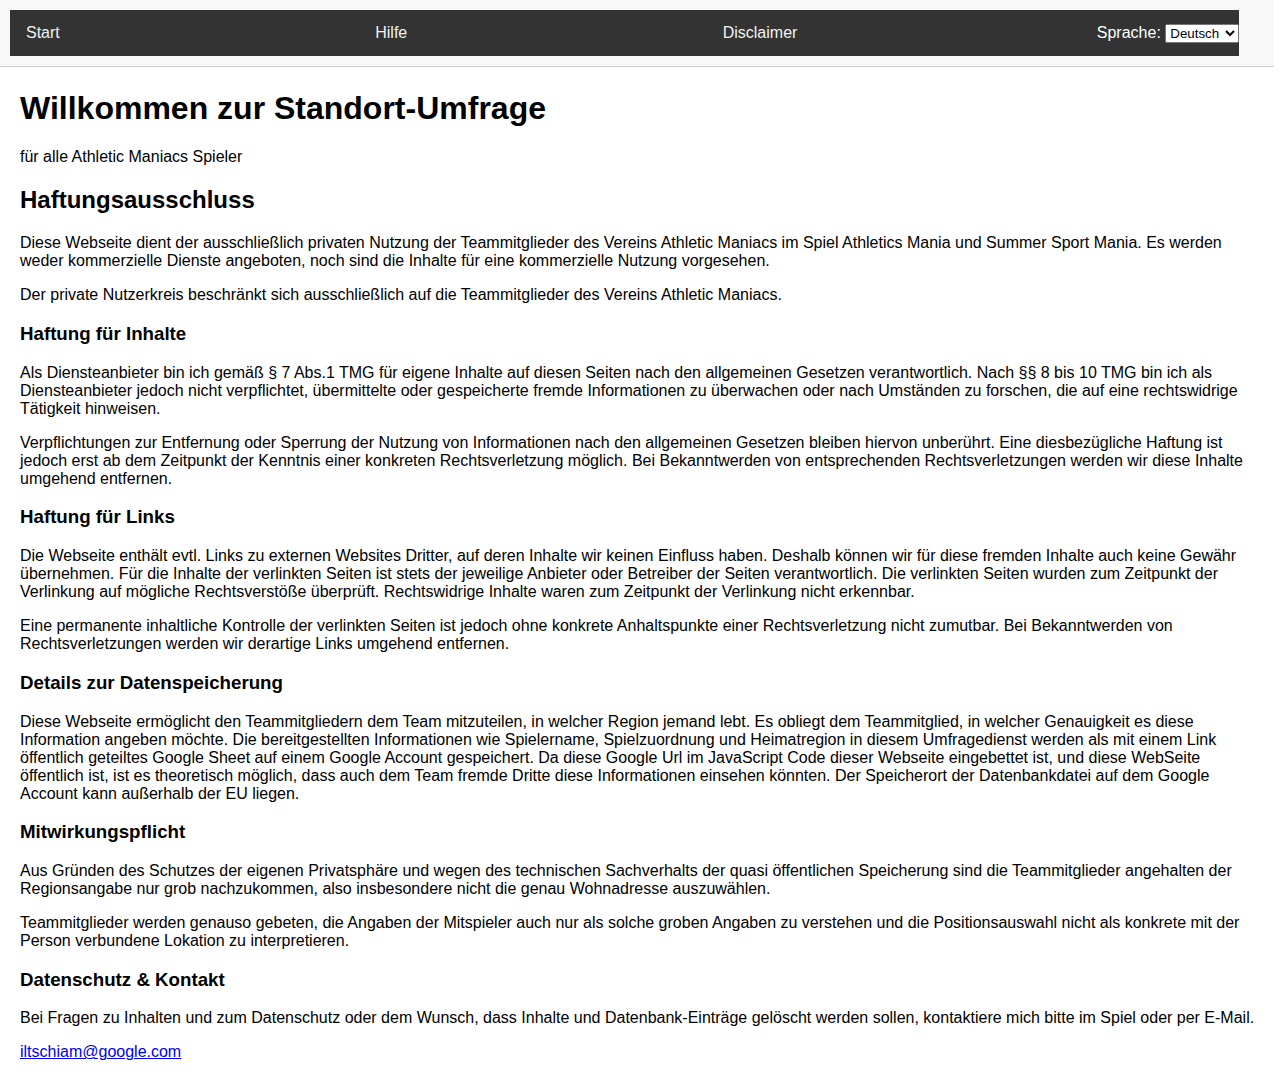
<file: disclaimer.html>
<!DOCTYPE html>
<html lang="de">
<head>
  <meta charset="UTF-8" />
  <title>Haftungsausschluss und Datenschutz</title>
  <link rel="icon" type="images/png" href="iamges/favicon-16.png">
  <meta name="viewport" content="width=device-width, initial-scale=1.0" />
  <link href="https://fonts.googleapis.com/css2?family=Poppins:wght@400;600&display=swap" rel="stylesheet">
  <link rel="stylesheet" href="style.css" />
  <nav>
     <div class="topnav">
       <a id="navStart" href="index.html">Start</a>
       <a id="navHilfe" href="help.html">Hilfe</a>
       <a id="navDisclaimer" href="disclaimer.html" class="menuactive">Disclaimer</a>
       <span>
         <label id="languageLabel" class="nav-link" for="languageSelect">Sprache:</label>
         <select id="languageSelect">
           <option value="de">Deutsch</option>
           <option value="en">English</option>
           <option value="fr">Français</option>
         </select>
       </span>
     </div>
  </nav>
  <header class="hero">
    <div class="hero-overlay">
      <h1 class="hero-title" id="hero_title">Willkommen zur Standort-Umfrage</h1>
      <p class="hero-subtitle" id="hero_subtitle">für alle Athletic Maniacs Spieler</p>
    </div>
  </header>
  <script src="translations.js"></script>
  <script>
    const translationsDisclaimer = {
      de: {
        title: "Haftungsausschluss und Datenschutz",
        back: "Zurück zur Hauptseite",
        content: `
        
<h2>Haftungsausschluss</h2>
<p>Diese Webseite dient der ausschließlich privaten Nutzung der Teammitglieder des Vereins Athletic Maniacs im Spiel Athletics Mania und Summer Sport Mania.
Es werden weder kommerzielle Dienste angeboten, noch sind die Inhalte für eine kommerzielle Nutzung vorgesehen.</p>
<p>Der private Nutzerkreis beschränkt sich ausschließlich auf die Teammitglieder des Vereins Athletic Maniacs.</p>

<h3>Haftung für Inhalte</h3>
<p>Als Diensteanbieter bin ich gemäß § 7 Abs.1 TMG für eigene Inhalte auf diesen Seiten nach den allgemeinen Gesetzen verantwortlich. 
Nach §§ 8 bis 10 TMG bin ich als Diensteanbieter jedoch nicht verpflichtet, übermittelte oder gespeicherte fremde Informationen zu überwachen oder nach Umständen zu forschen, die auf eine rechtswidrige Tätigkeit hinweisen.</p>

<p>Verpflichtungen zur Entfernung oder Sperrung der Nutzung von Informationen nach den allgemeinen Gesetzen bleiben hiervon unberührt. 
Eine diesbezügliche Haftung ist jedoch erst ab dem Zeitpunkt der Kenntnis einer konkreten Rechtsverletzung möglich. Bei Bekanntwerden von entsprechenden Rechtsverletzungen werden wir diese Inhalte umgehend entfernen.</p>

<h3>Haftung für Links</h3>
<p>Die Webseite enthält evtl. Links zu externen Websites Dritter, auf deren Inhalte wir keinen Einfluss haben. 
Deshalb können wir für diese fremden Inhalte auch keine Gewähr übernehmen. 
Für die Inhalte der verlinkten Seiten ist stets der jeweilige Anbieter oder Betreiber der Seiten verantwortlich. 
Die verlinkten Seiten wurden zum Zeitpunkt der Verlinkung auf mögliche Rechtsverstöße überprüft. 
Rechtswidrige Inhalte waren zum Zeitpunkt der Verlinkung nicht erkennbar.<p>

<p>Eine permanente inhaltliche Kontrolle der verlinkten Seiten ist jedoch ohne konkrete Anhaltspunkte einer Rechtsverletzung nicht zumutbar. 
Bei Bekanntwerden von Rechtsverletzungen werden wir derartige Links umgehend entfernen.<p>

<h3>Details zur Datenspeicherung</h3>
<p>Diese Webseite ermöglicht den Teammitgliedern dem Team mitzuteilen, in welcher Region jemand lebt.
Es obliegt dem Teammitglied, in welcher Genauigkeit es diese Information angeben möchte.
Die bereitgestellten Informationen wie Spielername, Spielzuordnung und Heimatregion in diesem Umfragedienst werden als mit einem Link öffentlich geteiltes Google Sheet auf einem Google Account gespeichert.
Da diese Google Url im JavaScript Code dieser Webseite eingebettet ist, und diese WebSeite öffentlich ist, ist es theoretisch möglich, dass auch dem Team fremde Dritte diese Informationen einsehen könnten.
Der Speicherort der Datenbankdatei auf dem Google Account kann außerhalb der EU liegen.
</p>
<h3>Mitwirkungspflicht</h3>
<p>Aus Gründen des Schutzes der eigenen Privatsphäre und wegen des technischen Sachverhalts der quasi öffentlichen Speicherung sind die Teammitglieder angehalten der Regionsangabe nur grob nachzukommen, 
also insbesondere nicht die genau Wohnadresse auszuwählen.</p>
<p>Teammitglieder werden genauso gebeten, die Angaben der Mitspieler auch nur als solche groben Angaben zu verstehen und die Positionsauswahl nicht als konkrete mit der Person verbundene Lokation zu interpretieren.
</p>
<h3>Datenschutz & Kontakt</h3>
<p>Bei Fragen zu Inhalten und zum Datenschutz oder dem Wunsch, dass Inhalte und Datenbank-Einträge gelöscht werden sollen, kontaktiere mich bitte im Spiel oder per E-Mail.</p>
<p id="emailDe"></p>
        `
      },
      en: {
        title: "Disclaimer and Privacy",
        back: "Back to main page",
        content: `
<h2>Disclaimer</h2>
<p>This website is for the exclusive private use of the team members of the Athletic Maniacs club in the game Athletics Mania and Summer Sport Mania.
No commercial services are offered, nor is the content intended for commercial use.</p
<p>The private user group is limited exclusively to the team members of the Athletic Maniacs club.</p>

<h3>Liability for content</h3>
<p>As a service provider, I'm responsible for own content on these pages in accordance with Section 7 (1) of the German Telemedia Act (TMG). 
However, according to Sections 8 to 10 TMG, as a service provider I'm not obliged to monitor transmitted or stored third-party information or to investigate circumstances that indicate illegal activity.</p>

<p>Obligations to remove or block the use of information in accordance with general legislation remain unaffected by this. 
However, liability in this respect is only possible from the time of knowledge of a specific infringement. As soon as we become aware of such legal violations, we will remove this content immediately.</p>

<h3>Liability for links</h3>
<p>The website may contain links to external third-party websites over whose content we have no influence. 
Therefore, we cannot accept any liability for this third-party content. 
The respective provider or operator of the pages is always responsible for the content of the linked pages. 
The linked pages were checked for possible legal violations at the time of linking. 
Illegal content was not recognisable at the time of linking.<p>

<p>A permanent control of the content of the linked pages is not reasonable without concrete evidence of an infringement. 
If we become aware of any legal infringements, we will remove such links immediately.<p>

<h3>Details on data storage</h3>
<p>This website allows team members to tell the team in which region someone lives.
It is up to the team member to decide how accurate they want to provide this information.
The information provided such as player name, game assignment and home region in this survey service is stored as a Google Sheet shared publicly with a link on a Google Account.
Since this Google Url is embedded in the JavaScript code of this website and this website is public, it is theoretically possible that third parties outside the team could also view this information.
The storage location of the database file on the Google account may be outside the EU.
</p>
<h3>Obligation to cooperate</h3>
<p>For reasons of protecting their own privacy and due to the technical circumstances of quasi-public storage, team members are required to only roughly comply with the region information, 
i.e. in particular not to select the exact residential address.</p>
<p>Team members are also asked to understand the information provided by the other players only as such rough information and not to interpret the position selection as a specific location associated with the person.
</p>
<h3>Privacy & Contact</h3>
<p>If you have any questions about content and data protection or wish to have content and database entries deleted, please contact me in-game or by email.</p>
          <p id="emailEn"></p>
        `
      },
      fr: {
        title: "Avertissement",
        back: "Retour à la page principale",
        content: `
<h2>Avertissement</h2
<p>Ce site est destiné à un usage exclusivement privé des membres de l'équipe de l'association Athletic Maniacs dans le jeu Athletics Mania et Summer Sport Mania.
Aucun service commercial n'est proposé et le contenu n'est pas destiné à une utilisation commerciale.</p>
<p>Le cercle d'utilisateurs privés se limite exclusivement aux membres de l'équipe de l'association Athletic Maniacs.</p>

<h3>Responsabilité pour le contenu</h3>
<p>En tant que prestataire de services, je suis responsables de mes propres contenus sur ces pages conformément au § 7 alinéa 1 de la loi allemande sur les télémédias (TMG), selon les lois générales. 
Conformément aux §§ 8 à 10 de la TMG, je ne suis toutefois pas tenus, en tant que prestataires de services, de surveiller les informations externes transmises ou enregistrées ou de rechercher les circonstances qui indiquent une activité illégale.</p>

<p>Les obligations de supprimer ou de bloquer l'utilisation d'informations conformément aux lois générales ne sont pas affectées par cette disposition. 
Une responsabilité à cet égard n'est toutefois possible qu'à partir du moment où une violation concrète de la loi est connue. Dès que nous aurons connaissance de telles violations, nous supprimerons immédiatement ces contenus.</p>

<h3>Responsabilité pour les liens</h3>
<p>Le site Internet contient éventuellement des liens vers des sites Internet externes de tiers, sur le contenu desquels nous n'avons aucune influence. 
C'est pourquoi nous ne pouvons pas non plus nous porter garants de ces contenus externes. 
Le fournisseur ou l'exploitant des pages liées est toujours responsable de leur contenu. 
Les pages liées ont été contrôlées au moment de la création du lien afin de vérifier qu'elles ne présentaient pas d'infraction à la loi. 
Aucun contenu illégal n'a été identifié au moment de la création des liens.</p>

<p>Un contrôle permanent du contenu des pages liées n'est toutefois pas exigible sans indices concrets d'une violation de la loi. 
Dès que nous aurons connaissance d'une violation de la loi, nous supprimerons immédiatement les liens concernés.</p>

<h3>Détails sur le stockage des données</h3>
<p>Ce site permet aux membres de l'équipe de communiquer à l'équipe la région dans laquelle ils vivent.
Il appartient au membre de l'équipe de décider du degré de précision qu'il souhaite donner à cette information.
Les informations fournies dans ce service de sondage, telles que le nom du joueur, l'affectation au jeu et la région d'origine, sont stockées sur un compte Google sous la forme d'une feuille Google partagée publiquement avec un lien.
Comme cette URL Google est intégrée dans le code JavaScript de ce site web et que cette page web est publique, il est théoriquement possible que des tiers étrangers à l'équipe puissent également consulter ces informations.
Le lieu de stockage du fichier de base de données sur le compte Google peut se situer en dehors de l'UE.
</p>
<h3>Devoir de coopération</h3>
<p>Pour des raisons de protection de leur propre vie privée et en raison du fait technique du stockage quasi public, les membres de l'équipe sont tenus de ne répondre que grossièrement à l'indication de la région, 
en particulier de ne pas sélectionner l'adresse exacte de leur domicile.</p>
<p>Les membres de l'équipe sont également priés de ne considérer les indications des autres joueurs que comme des indications approximatives et de ne pas interpréter le choix de la position comme un lieu concret lié à la personne.
</p>
<h3>Protection des données & contact</h3>
<p>Si vous avez des questions sur le contenu et la protection des données ou si vous souhaitez que le contenu et les entrées de la base de données soient supprimés, veuillez me contacter en jeu ou par e-mail.</p>
          <p id="emailFr"></p>
        `
      }
    };

    function getLang() {
      const params = new URLSearchParams(window.location.search);
      const lang = params.get("lang");
      return translationsDisclaimer[lang] ? lang : "de";
    }
    
    function showEmail(id) {
      const user = "iltschiam";
      const domain = "google.com";
      const element = document.getElementById(id);
      if (element) {
        const link = document.createElement("a");
        link.href = "mailto:" + user + "@" + domain;
        link.textContent = user + "@" + domain;
        element.appendChild(link);
      }
    }


    function applyTranslation() {
      const lang = getLang();
      const t = translationsDisclaimer[lang];
      const t_gen = translations[lang];
      document.title = t.title;
      document.getElementById("content").innerHTML = t.content;

      document.getElementById("navStart").textContent = t_gen.start;
      document.getElementById("navHilfe").textContent = t_gen.help;
      document.getElementById("navDisclaimer").textContent = t_gen.disclaimer;
      document.getElementById("languageLabel").textContent = t_gen.language + ":";
      // Links aktualisieren mit Sprachparametern
      document.getElementById("navStart").href = `index.html?lang=${lang}`;
      document.getElementById("navHilfe").href = `help.html?lang=${lang}`;
      document.getElementById("navDisclaimer").href = `disclaimer.html?lang=${lang}`;

      document.getElementById("languageSelect").value = lang;
      document.getElementById("languageSelect").addEventListener("change", (e) => {
        const newLang = e.target.value;
        const url = new URL(window.location.href);
        url.searchParams.set("lang", newLang);
        window.location.href = url.toString();
      })

      document.getElementById("hero_title").textContent = t_gen.hero_title;
      document.getElementById("hero_subtitle").textContent = t_gen.hero_subtitle;

      if (lang === "de") showEmail("emailDe");
      if (lang === "en") showEmail("emailEn");
      if (lang === "fr") showEmail("emailFr");
    }

    window.addEventListener("DOMContentLoaded", applyTranslation);
  </script>
</head>
<body>
  <main id="content"></main>
</body>
</html>
</file>
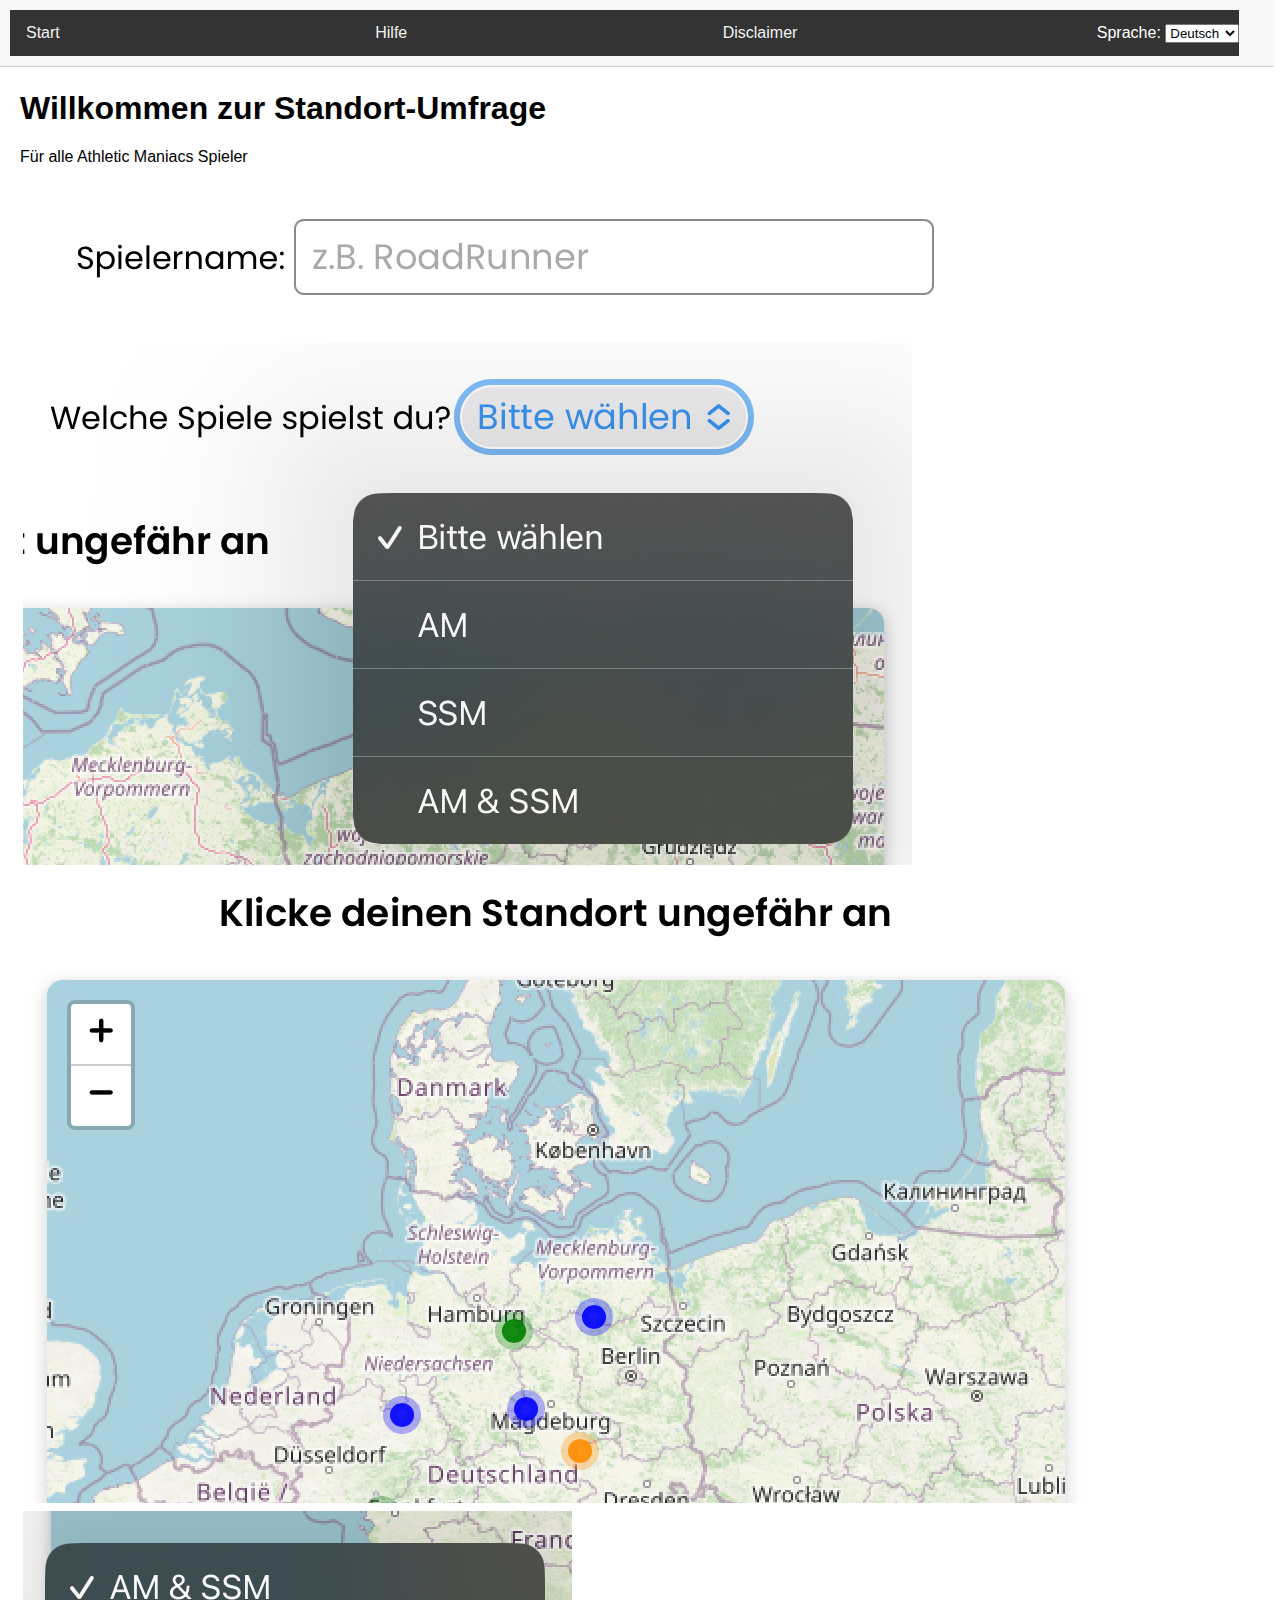
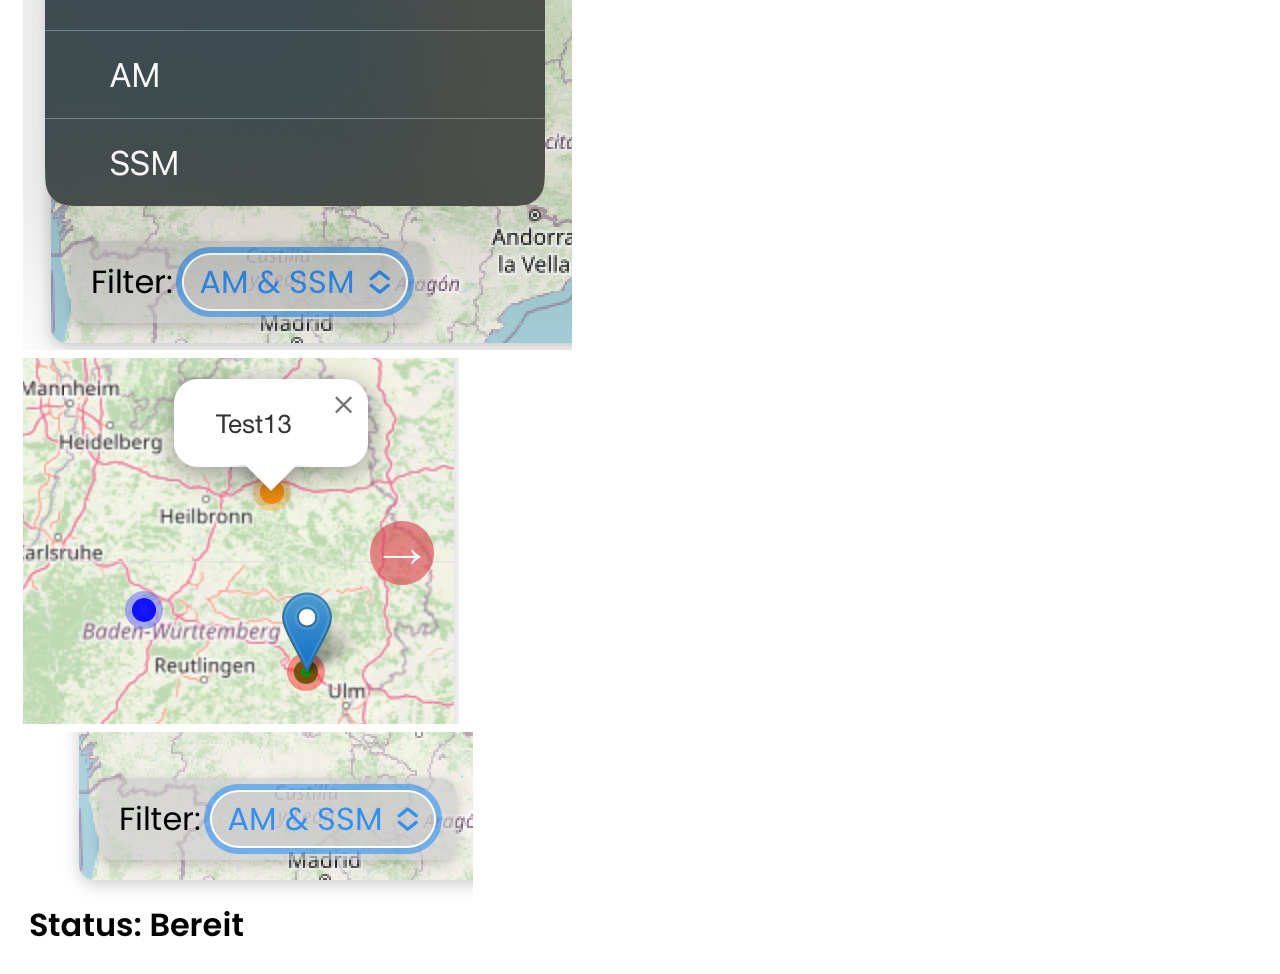
<file: help.html>
<!DOCTYPE html>
<html lang="de">
<head>
  <meta charset="UTF-8" />
  <title>Hilfe</title>
  <link rel="icon" type="images/png" href="images/favicon-16.png">
  <meta name="viewport" content="width=device-width, initial-scale=1.0" />
  <link href="https://fonts.googleapis.com/css2?family=Poppins:wght@400;600&display=swap" rel="stylesheet">
  <link rel="stylesheet" href="style.css" />
  <nav>
     <div class="topnav">
       <a id="navStart" href="index.html">Start</a>
       <a id="navHilfe" href="help.html" class="menuactive">Hilfe</a>
       <a id="navDisclaimer" href="disclaimer.html">Disclaimer</a>
       <span>
         <label id="languageLabel" class="nav-link" for="languageSelect">Sprache:</label>
         <select id="languageSelect">
           <option value="de">Deutsch</option>
           <option value="en">English</option>
           <option value="fr">Français</option>
         </select>
       </span>
     </div>
  </nav>
  <header class="hero">
    <div class="hero-overlay">
      <h1 class="hero-title" id="hero_title">Willkommen zur Standort-Umfrage</h1>
      <p class="hero-subtitle" id="hero_subtitle">Für alle Athletic Maniacs Spieler</p>
    </div>
  </header>
  <script src="translations.js"></script>
  <script>
    const translationsHelp = {
      de: {
        title: "Hilfe",
        back: "Zurück zur Hauptseite",
        content: `
          <h2>Hilfe zur Standortkarte</h2>
          <p>Hier kannst du deinen Standort auf der Karte markieren.</p>
          <ul>
            <li>Gib deinen Spielernamen ein.</li>
            <li>Wähle deine gespielten Spiele aus.</li>
            <li>Klicke auf die Karte, um deinen ungefähren Standort zu setzen.</li>
            <li>Deine Markierung wird gespeichert und angezeigt.</li>
          </ul>
        `
      },
      en: {
        title: "Help",
        back: "Back to main page",
        content: `
          <h2>Help for the map</h2>
          <p>You can mark your location on the map.</p>
          <ul>
            <li>Enter your player name.</li>
            <li>Select the games you play.</li>
            <li>Click the map to set your approximate location.</li>
            <li>Your marker will be saved and displayed.</li>
          </ul>
        `
      },
      fr: {
        title: "Aide",
        back: "Retour à la page principale",
        content: `
          <h2>Aide pour la carte</h2>
          <p>Tu peux marquer ta position sur la carte.</p>
          <ul>
            <li>Entre ton nom de joueur.</li>
            <li>Sélectionne les jeux auxquels tu joues.</li>
            <li>Clique sur la carte pour indiquer ta position approximative.</li>
            <li>Ton marqueur sera enregistré et affiché.</li>
          </ul>
        `
      }
    };

  const translationsHelpNew = {
  de: {
    hilfeUeberschrift: "Hilfe zur Anwendung",
    spielernameEingabe: "Trage hier deinen Spielernamen ein, um dich zu identifizieren.",
    spielauswahl: "Wähle aus, welche Spiele du spielst (AM, SSM oder beide).",
    standortWählen: "Klicke auf die Karte, um deinen ungefähren Standort zu markieren.",
    filter: "Nutze die Filter, um die angezeigten Marker nach Spieltyp zu filtern.",
    statusanzeige: "Zeigt den aktuellen Status deiner Eingabe und Übermittlung an."
  },
  en: {
    hilfeUeberschrift: "Help for the application",
    spielernameEingabe: "Enter your player name to identify yourself.",
    spielauswahl: "Select which games you play (AM, SSM, or both).",
    standortWählen: "Click on the map to mark your approximate location.",
    filter: "Use filters to show markers for selected game types.",
    statusanzeige: "Shows the current status of your input and submission."
  },
  fr: {
    hilfeUeberschrift: "Aide pour l'application",
    spielernameEingabe: "Saisissez votre nom de joueur pour vous identifier.",
    spielauswahl: "Sélectionnez les jeux auxquels vous participez (AM, SSM ou les deux).",
    standortWählen: "Cliquez sur la carte pour marquer votre position approximative.",
    filter: "Utilisez les filtres pour afficher les marqueurs selon le jeu.",
    statusanzeige: "Affiche l'état actuel de votre saisie et de l'envoi."
  }
};

function getLa

    function getLang() {
      const params = new URLSearchParams(window.location.search);
      const lang = params.get("lang");
      return translationsHelp[lang] ? lang : "de";
    }

    function applyTranslation() {
      const lang = getLang();
      const t = translationsHelp[lang];
      const t_new = translationsHelpNew[lang];
      const t_gen = translations[lang];
      document.title = t.title
      document.getElementById("content").innerHTML = t.content;

      document.getElementById("navStart").textContent = t_gen.start;
      document.getElementById("navHilfe").textContent = t_gen.help;
      document.getElementById("navDisclaimer").textContent = t_gen.disclaimer;
      document.getElementById("languageLabel").textContent = t_gen.language + ":";

      // Links aktualisieren mit Sprachparametern
      document.getElementById("navStart").href = `index.html?lang=${lang}`;
      document.getElementById("navHilfe").href = `help.html?lang=${lang}`;
      document.getElementById("navDisclaimer").href = `disclaimer.html?lang=${lang}`;

      document.getElementById("languageSelect").value = lang;
      document.getElementById("languageSelect").addEventListener("change", (e) => {
        const newLang = e.target.value;
        const url = new URL(window.location.href);
        url.searchParams.set("lang", newLang);
        window.location.href = url.toString();
      })

      document.getElementById("hero_title").textContent = t_gen.hero_title;
      document.getElementById("hero_subtitle").textContent = t_gen.hero_subtitle;

      document.getElementById('hilfeUeberschrift').textContent = t_new.hilfeUeberschrift;
      document.getElementById('spielernameEingabe').textContent = t_new.spielernameEingabe;
      document.getElementById('spielauswahl').textContent = t_new.spielauswahl;
      document.getElementById('standortWählen').textContent = t_new.standortWählen;
      document.getElementById('filter').textContent = t_new.filter;
      document.getElementById('statusanzeige').textContent = t_new.statusanzeige;
    }

    window.addEventListener("DOMContentLoaded", applyTranslation);
  </script>
</head>
<body>
  <main id="content"></main>
  
  <table class="hilfe-tabelle">
  <tr>
    <td><img src="images/help/player-input.jpg" alt="Spielername" class="hilfe-icon" /></td>
    <td id="spielernameEingabe"></td>
  </tr>
  <tr>
    <td><img src="images/help/game-selection.png" alt="Spielauswahl" class="hilfe-icon" /></td>
    <td id="spielauswahl"></td>
  </tr>
  <tr>
    <td><img src="images/help/click-map.jpg" alt="Klick auf Karte" class="hilfe-icon" /></td>
    <td id="standortWählen"></td>
  </tr>
  <tr>
    <td><img src="images/help/filter-options.png" alt="Filter" class="hilfe-icon" /></td>
    <td id="filter"></td>
  </tr>
  <tr>
    <td><img src="images/help/map-description.png" alt="Kartenlegende" class="hilfe-icon" /></td>
    <td id="kartenlegende"></td>
  </tr>
  <tr>
    <td><img src="images/help/status-display.png" alt="Statusanzeige" class="hilfe-icon" /></td>
    <td id="statusanzeige"></td>
  </tr>
</table>
</body>
</html>
</file>
<file: style.css>
body {
  font-family: sans-serif;
  text-align: left;
  margin: 20px;
  margin-top: 90px; /* Platz für die feste Navigationsleiste */
  padding: 0;
}

#map {
  height: 65vh;
  width: 65vw;
  margin: auto;
}

#info {
  padding: 20px;
  display: none;
}

#status {
  margin-top: 10px;
  font-weight: bold;
}

#debug {
  text-align: left;
  color: red;
  font-size: 0.9em;
  display: none;
}

.topnav {
  background-color: #333;
  overflow: hidden;
  display: flex;
  justify-content: space-between;
  align-items: center;
  padding: 0px;
  width: 98%;
}

.topnav a {
  color: #f2f2f2;
  padding: 14px 16px;
  text-decoration: none;
  display: inline-block;
}

.topnav a:hover {
  background-color: #575757;
  color: white;
}

.language-select {
  color: white;
  display: flex;
  align-items: center;
  margin-right: 10px;
}

.language-select select {
  margin-left: 5px;
  margin-right: 10px;
  padding: 5px;
}

nav {
  position: fixed;
  top: 0;
  left: 0;
  right: 0;
  background-color: #f8f8f8;
  border-bottom: 1px solid #ccc;
  padding: 10px;
  display: flex;
  justify-content: space-between;
  align-items: center;
  z-index: 1000;
  width: 98%;
}

.nav-link {
  color: white;
  /* Weitere Stildefinitionen */
}

nav .left,
nav .right {
  display: flex;
  gap: 10px;
}
</file>
